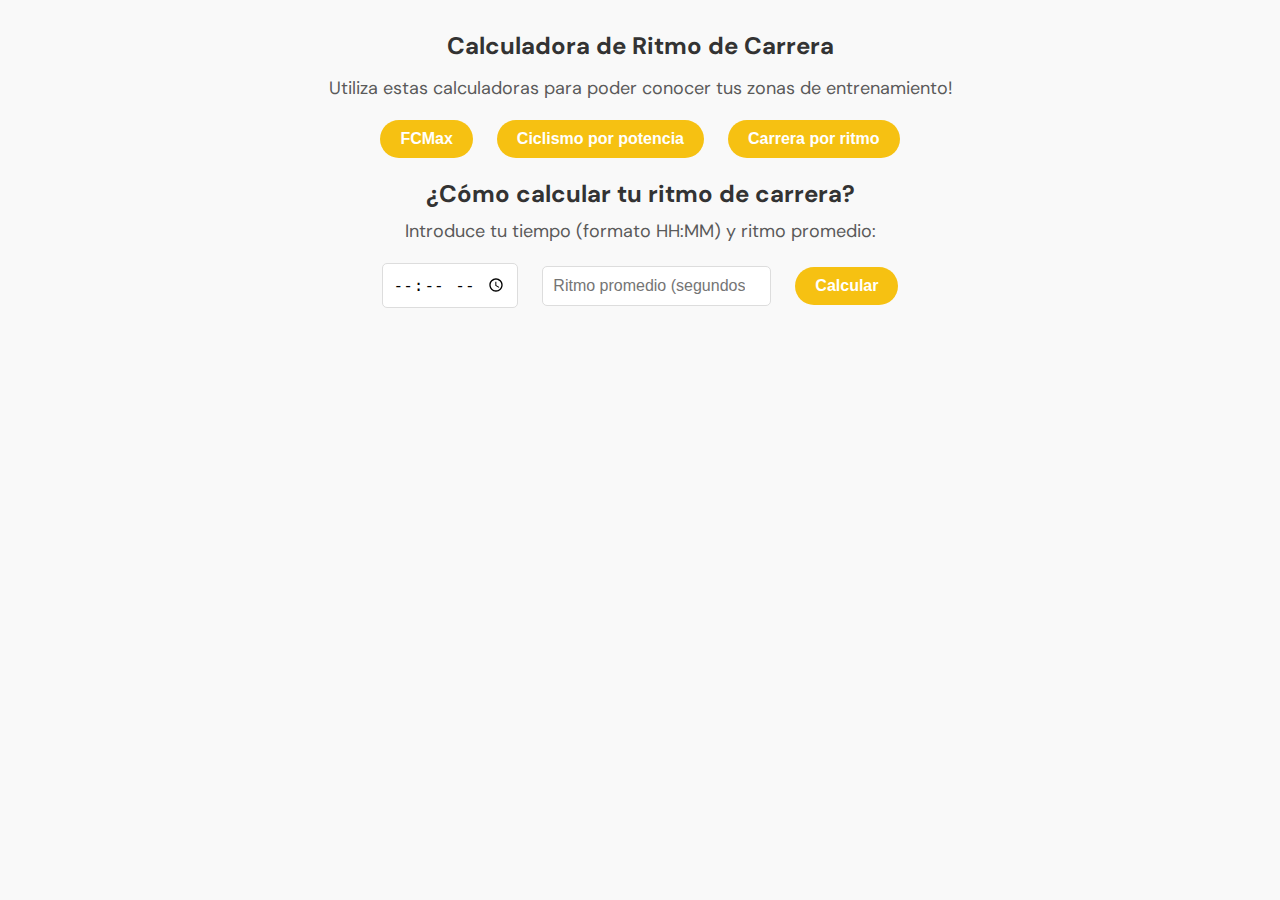
<file: Carrera-por-ritmo.html>
<!DOCTYPE html>
<html lang="es">
<head>
  <meta charset="UTF-8">
  <meta name="viewport" content="width=device-width, initial-scale=1.0">
  <title>Calculadora de Ritmo de Carrera</title>
  <style>@import url("https://fonts.googleapis.com/css2?family=DM+Sans:wght@400;700&display=swap");
    * {
        margin: 10px;
    }
    body {
            margin: 20px;
            font-family: "DM Sans", sans-serif;
            background-color: #f9f9f9;
            color: #333;
            text-align: center;
    }
    
    h1 {
            font-size: 24px;
            font-weight: bold;
            color: #333;
            margin-bottom: 15px;
    }
    
    p {
            font-size: 18px;
            color: #5a5a5a;
            margin-bottom: 10px;
    }
    
    input {
            padding: 10px;
            margin-top: 10px;
            border: 1px solid #ddd;
            border-radius: 5px;
            font-size: 16px;
    }
    
    button {
            background-color: #f6c112;
            color: #ffffff;
            font-size: 16px;
            font-weight: bold;
            border: none;
            border-radius: 50px;
            padding: 10px 20px;
            cursor: pointer;
            transition: background-color 0.3s ease;
    }
    
    button:hover {
            background-color: #e5ae00;
    }
    
    table {
            width: 70%;
            margin: 20px auto;
            border-collapse: collapse;
            font-family: "DM Sans", sans-serif;
            opacity: 0;
            animation: fadeIn 1s forwards;
    }
    
    th, td {
            border: 1px solid #ddd;
            padding: 10px;
            text-align: center;
    }
    
    th {
            background-color: #ecc31f;
            font-weight: bold;
    }
    
    tbody tr:nth-child(odd) {
            background-color: #cdcdcd;
    }
    
    td span.range {
            display: inline-block;
            text-align: center;
            word-break: break-word;
            white-space: pre-wrap;
    }
    
    td span.range span {
            display: block;
    }
    
    td.bpm {
            text-align: center;
    }
    
    td.bpm span {
            display: block;
            line-height: 1.2;
    }
    
    @media (max-width: 768px) {
            table {
                    width: 90%;
            }
            input, button {
                    width: 90%;
                    font-size: 14px;
            }
            h1 {
                    font-size: 20px;
            }
    }
    
    @keyframes fadeIn {
            from {
                    opacity: 0;
            }
            to {
                    opacity: 1;
            }
    }
    </style>
  <script>
    function calculateCPR() {
      var timeInput = document.getElementById("time");
      var paceInput = document.getElementById("pace");
      var result = document.getElementById("result");
  
      var time = timeInput.value;
      var pace = paceInput.value;
  
      // Validar que se hayan ingresado valores válidos
      if (time === "" || pace === "") {
        result.innerHTML = "Por favor ingresa un tiempo y un ritmo válido.";
        return;
      }
  
      // Convertir el tiempo a minutos
      var timeArray = time.split(":");
      var hours = parseInt(timeArray[0]);
      var minutes = parseInt(timeArray[1]);
      var totalTime = hours * 60 + minutes;
  
      // Calcular el ritmo en minutos por km
      var paceMinutes = Math.floor(totalTime / pace);
      var paceSeconds = Math.round((totalTime / pace - paceMinutes) * 60);
  
      // Mostrar el resultado
      result.innerHTML = "Tu ritmo de carrera es: " + paceMinutes + " minutos y " + paceSeconds + " segundos por km.";
  
      // Calcular los ritmos en cada zona
      var z1 = Math.round(pace * 0.6);
      var z2 = Math.round(pace * 0.7);
      var z3 = Math.round(pace * 0.8);
      var z4 = Math.round(pace * 0.9);
      var z5 = Math.round(pace * 1.0);
      var z6 = Math.round(pace * 1.1);
      var z7 = Math.round(pace * 1.2);
  
      // Mostrar los ritmos en cada zona
      document.getElementById("z1").innerHTML = z1 + " segundos por km";
      document.getElementById("z2").innerHTML = z2 + " segundos por km";
      document.getElementById("z3").innerHTML = z3 + " segundos por km";
      document.getElementById("z4").innerHTML = z4 + " segundos por km";
      document.getElementById("z5").innerHTML = z5 + " segundos por km";
      document.getElementById("z6").innerHTML = z6 + " segundos por km";
      document.getElementById("z7").innerHTML = z7 + " segundos por km";
    }
  </script>
</head>
<body>
  <h1>Calculadora de Ritmo de Carrera</h1>
  <p>Utiliza estas calculadoras para poder conocer tus zonas de entrenamiento!</p>
  <div class="button-container">
    <button onclick="window.location.href='FC-max.html'">FCMax</button>
    <button onclick="window.location.href='Ciclismo-por-potencia.html'">Ciclismo por potencia</button>
    <button onclick="window.location.href='Carrera-por-ritmo.html'">Carrera por ritmo</button>
  </div>
  <h2>¿Cómo calcular tu ritmo de carrera?</h2>
  <p>Introduce tu tiempo (formato HH:MM) y ritmo promedio:</p>
  <input type="time" id="time" placeholder="Tiempo (HH:MM)">
  <input type="number" id="pace" placeholder="Ritmo promedio (segundos por km)" min="0">
  <button onclick="calculateCPR()">Calcular</button>
  <p id="result"></p>
  
  <table id="ftpTable">
    <thead>
      <tr>
        <th>Zona</th>
        <th>Sensaciones</th>
        <th>Ritmo (segundos por km)</th>
      </tr>
    </thead>
    <tbody>
      <tr>
        <td>Z1</td>
        <td>Ritmo de recuperación</td>
        <td id="z1">-</td>
      </tr>
      <tr>
        <td>Z2</td>
        <td>Resistencia aeróbica</td>
        <td id="z2">-</td>
      </tr>
      <tr>
        <td>Z3</td>
        <td>Tempo</td>
        <td id="z3">-</td>
      </tr>
      <tr>
        <td>Z4</td>
        <td>Umbral</td>
        <td id="z4">-</td>
      </tr>
      <tr>
        <td>Z5</td>
        <td>VO2 Máx</td>
        <td id="z5">-</td>
      </tr>
      <tr>
        <td>Z6</td>
        <td>Capacidad anaeróbica</td>
        <td id="z6">-</td>
      </tr>
      <tr>
        <td>Z7</td>
        <td>Potencia neuromuscular</td>
        <td id="z7">-</td>
      </tr>
    </tbody>
  </table>
</body>
</html>
</file>
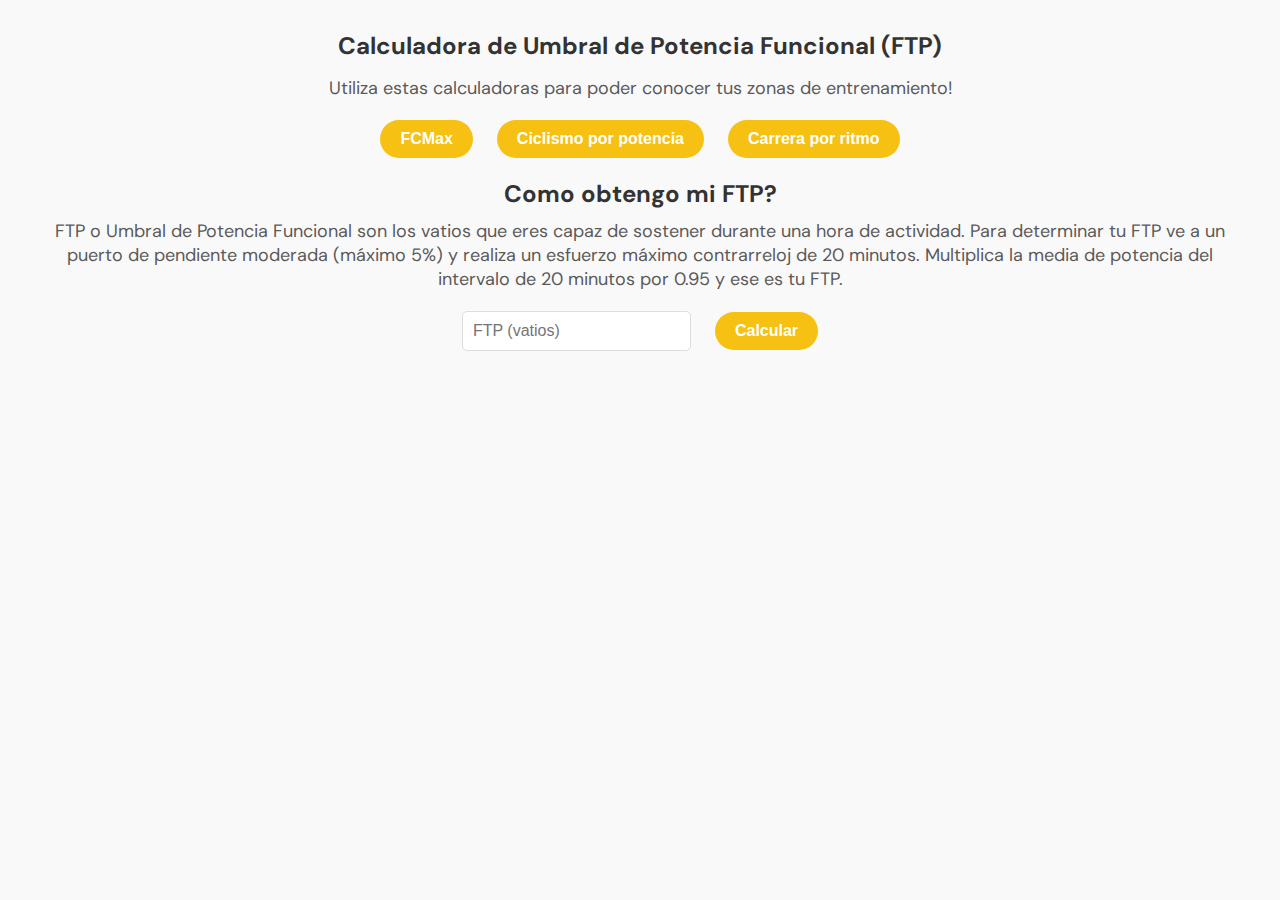
<file: Ciclismo-por-potencia.html>
<!DOCTYPE html>
<html lang="es">
<head>
  <meta charset="UTF-8">
  <meta name="viewport" content="width=device-width, initial-scale=1.0">
  <title>Cálculo de FTP</title>
<style>@import url("https://fonts.googleapis.com/css2?family=DM+Sans:wght@400;700&display=swap");
  * {
      margin: 10px;
  }
  body {
          margin: 20px;
          font-family: "DM Sans", sans-serif;
          background-color: #f9f9f9;
          color: #333;
          text-align: center;
  }
  
  h1 {
          font-size: 24px;
          font-weight: bold;
          color: #333;
          margin-bottom: 15px;
  }
  
  p {
          font-size: 18px;
          color: #5a5a5a;
          margin-bottom: 10px;
  }
  
  input {
          padding: 10px;
          margin-top: 10px;
          border: 1px solid #ddd;
          border-radius: 5px;
          font-size: 16px;
  }
  
  button {
          background-color: #f6c112;
          color: #ffffff;
          font-size: 16px;
          font-weight: bold;
          border: none;
          border-radius: 50px;
          padding: 10px 20px;
          cursor: pointer;
          transition: background-color 0.3s ease;
  }
  
  button:hover {
          background-color: #e5ae00;
  }
  
  table {
          width: 70%;
          margin: 20px auto;
          border-collapse: collapse;
          font-family: "DM Sans", sans-serif;
          opacity: 0;
          animation: fadeIn 1s forwards;
  }
  
  th, td {
          border: 1px solid #ddd;
          padding: 10px;
          text-align: center;
  }
  
  th {
          background-color: #ecc31f;
          font-weight: bold;
  }
  
  tbody tr:nth-child(odd) {
          background-color: #cdcdcd;
  }
  
  td span.range {
          display: inline-block;
          text-align: center;
          word-break: break-word;
          white-space: pre-wrap;
  }
  
  td span.range span {
          display: block;
  }
  
  td.bpm {
          text-align: center;
  }
  
  td.bpm span {
          display: block;
          line-height: 1.2;
  }
  
  @media (max-width: 768px) {
          table {
                  width: 90%;
          }
          input, button {
                  width: 90%;
                  font-size: 14px;
          }
          h1 {
                  font-size: 20px;
          }
  }
  
  @keyframes fadeIn {
          from {
                  opacity: 0;
          }
          to {
                  opacity: 1;
          }
  }
  </style>
  <script>
    function calculateFTP() {
  // Obtener el valor del FTP ingresado por el usuario
  const ftpInput = document.getElementById("power");
  const ftpValue = parseFloat(ftpInput.value);

  if (isNaN(ftpValue) || ftpValue <= 0) {
    alert("Por favor, ingresa un valor válido de FTP (vatios).");
    return;
  }
  const zones = {
    z1: `< ${Math.round(ftpValue * 0.55)}`, // Menor que 55%
    z2: `${Math.round(ftpValue * 0.56)} - ${Math.round(ftpValue * 0.75)}`, // 56-75%
    z3: `${Math.round(ftpValue * 0.76)} - ${Math.round(ftpValue * 0.90)}`, // 76-90%
    z4: `${Math.round(ftpValue * 0.91)} - ${Math.round(ftpValue * 1.05)}`, // 91-105%
    z5: `${Math.round(ftpValue * 1.06)} - ${Math.round(ftpValue * 1.20)}`, // 106-120%
    z6: `${Math.round(ftpValue * 1.21)} - ${Math.round(ftpValue * 1.50)}`, // 121-150%
    z7: `> ${Math.round(ftpValue * 1.50)}` // Mayor que 150%
  };
  updateZones(zones);
  const result = document.getElementById("result");
  result.textContent = `Tu FTP en ${ftpValue} vatios: `;
  function updateZones(zones) {
  document.getElementById("z1").textContent = zones.z1;
  document.getElementById("z2").textContent = zones.z2;
  document.getElementById("z3").textContent = zones.z3;
  document.getElementById("z4").textContent = zones.z4;
  document.getElementById("z5").textContent = zones.z5;
  document.getElementById("z6").textContent = zones.z6;
  document.getElementById("z7").textContent = zones.z7;
}
    }
  </script>
</head>
<body>
  <h1>Calculadora de Umbral de Potencia Funcional (FTP)</h1>
  <p>Utiliza estas calculadoras para poder conocer tus zonas de entrenamiento!</p>
  <div class="button-container">
    <button onclick="window.location.href='FC-max.html'">FCMax</button>
    <button onclick="window.location.href='Ciclismo-por-potencia.html'">Ciclismo por potencia</button>
    <button onclick="window.location.href='Carrera-por-ritmo.html'">Carrera por ritmo</button>
  </div>
  <h2>Como obtengo mi FTP?</h2>
  <p>FTP o Umbral de Potencia Funcional son los vatios que eres capaz de sostener durante una hora de actividad. Para determinar tu FTP ve a un puerto de pendiente moderada (máximo 5%) y realiza un esfuerzo máximo contrarreloj de 20 minutos. Multiplica la media de potencia del intervalo de 20 minutos por 0.95 y ese es tu FTP.</p>
  <input type="number" id="power" placeholder="FTP (vatios)" min="0">
  <button onclick="calculateFTP()">Calcular</button>
  <p id="result"></p>
  <table id="ftpTable">
    <thead>
      <tr>
        <th>Zona</th>
        <th>Sensaciones</th>
        <th>%FTP</th>
        <th>Potencia (vatios)</th>
      </tr>
    </thead>
    <tbody>
      <tr>
        <td>Z1</td>
        <td>Ritmo de recuperación</td>
        <td>Menor que 55%</td>
        <td id="z1">-</td>
      </tr>
      <tr>
        <td>Z2</td>
        <td>Ritmo medio</td>
        <td>56 - 75%</td>
        <td id="z2">-</td>
      </tr>
      <tr>
        <td>Z3</td>
        <td>Ritmo alto</td>
        <td>76 - 90%</td>
        <td id="z3">-</td>
      </tr>
      <tr>
        <td>Z4</td>
        <td>Ritmo muy alto</td>
        <td>91 - 105%</td>
        <td id="z4">-</td>
      </tr>
      <tr>
        <td>Z5</td>
        <td>Ritmo máximo</td>
        <td>106 - 120%</td>
        <td id="z5">-</td>
      </tr>
      <tr>
        <td>Z6</td>
        <td>Velocidad/Potencia submáxima</td>
        <td>121 - 150%</td>
        <td id="z6">-</td>
      </tr>
      <tr>
        <td>Z7</td>
        <td>Velocidad/Potencia máxima</td>
        <td>Menor que 150%</td>
        <td id="z7">-</td>
      </tr>
    </tbody>
  </table>
</body>
</html>
</file>
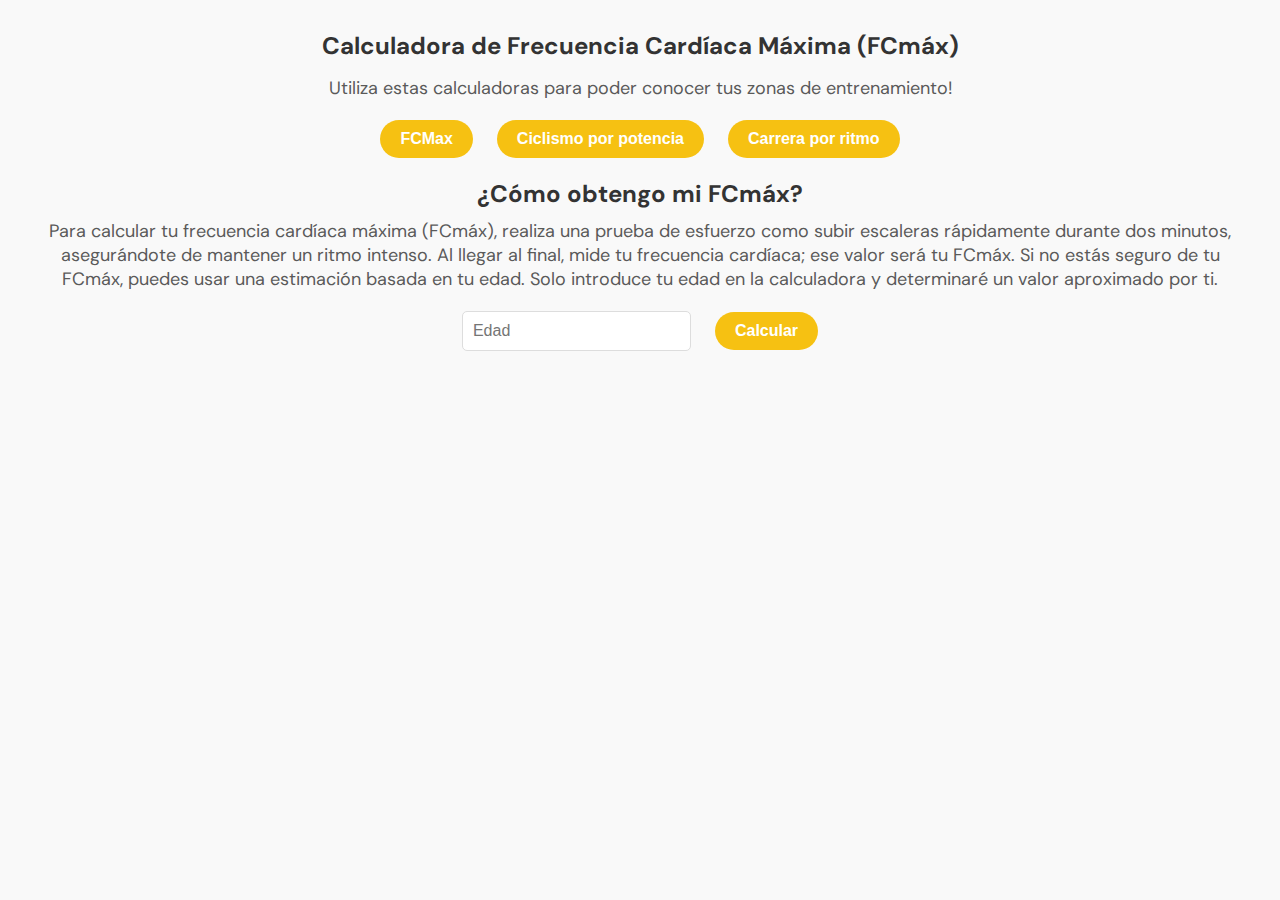
<file: FC-max.html>
<!DOCTYPE html>
<html lang="es">
<head>
  <meta charset="UTF-8">
  <meta name="viewport" content="width=device-width, initial-scale=1.0">
  <title>Cálculo de FCmáx</title>
  <style>@import url("https://fonts.googleapis.com/css2?family=DM+Sans:wght@400;700&display=swap");
    * {
        margin: 10px;
    }
    body {
            margin: 20px;
            font-family: "DM Sans", sans-serif;
            background-color: #f9f9f9;
            color: #333;
            text-align: center;
    }
    
    h1 {
            font-size: 24px;
            font-weight: bold;
            color: #333;
            margin-bottom: 15px;
    }
    
    p {
            font-size: 18px;
            color: #5a5a5a;
            margin-bottom: 10px;
    }
    
    input {
            padding: 10px;
            margin-top: 10px;
            border: 1px solid #ddd;
            border-radius: 5px;
            font-size: 16px;
    }
    
    button {
            background-color: #f6c112;
            color: #ffffff;
            font-size: 16px;
            font-weight: bold;
            border: none;
            border-radius: 50px;
            padding: 10px 20px;
            cursor: pointer;
            transition: background-color 0.3s ease;
    }
    
    button:hover {
            background-color: #e5ae00;
    }
    
    table {
            width: 70%;
            margin: 20px auto;
            border-collapse: collapse;
            font-family: "DM Sans", sans-serif;
            opacity: 0;
            animation: fadeIn 1s forwards;
    }
    
    th, td {
            border: 1px solid #ddd;
            padding: 10px;
            text-align: center;
    }
    
    th {
            background-color: #ecc31f;
            font-weight: bold;
    }
    
    tbody tr:nth-child(odd) {
            background-color: #cdcdcd;
    }
    
    td span.range {
            display: inline-block;
            text-align: center;
            word-break: break-word;
            white-space: pre-wrap;
    }
    
    td span.range span {
            display: block;
    }
    
    td.bpm {
            text-align: center;
    }
    
    td.bpm span {
            display: block;
            line-height: 1.2;
    }
    
    @media (max-width: 768px) {
            table {
                    width: 90%;
            }
            input, button {
                    width: 90%;
                    font-size: 14px;
            }
            h1 {
                    font-size: 20px;
            }
    }
    
    @keyframes fadeIn {
            from {
                    opacity: 0;
            }
            to {
                    opacity: 1;
            }
    }
    </style>
  <script>
    function calculateFCMax() {
    const age = parseInt(document.getElementById("age").value, 10);
    const resultElement = document.getElementById("result");
  
    if (isNaN(age) || age <= 0) {
      resultElement.textContent = "Por favor, introduce una edad válida.";
      resultElement.style.color = "red";
      return;
    }
  
    // Calcular FCmáx usando la fórmula estándar
    const fcMax = 220 - age;
    resultElement.textContent = `Tu FCmáx estimada es ${fcMax} bpm.`;
    resultElement.style.color = "green";
  
    // Calcular las zonas de rendimiento
    const zones = calculateZones(fcMax);
  
    // Actualizar la tabla con los valores calculados
    updateZones(zones);
  }
  
  function calculateZones(fcMax) {
    return {
      z1: `< ${Math.round(fcMax * 0.55)}`,
      z2: `${Math.round(fcMax * 0.56)} - ${Math.round(fcMax * 0.75)}`,
      z3: `${Math.round(fcMax * 0.76)} - ${Math.round(fcMax * 0.90)}`,
      z4: `${Math.round(fcMax * 0.91)} - ${Math.round(fcMax * 1.05)}`,
      z5: `> ${Math.round(fcMax * 1.06)}`,
      z6: `${Math.round(fcMax * 1.11)} - ${Math.round(fcMax * 1.50)}`,
      z7: `> ${Math.round(fcMax * 1.50)}`,
    };
  }
  
  function updateZones(zones) {
    document.getElementById("z1").textContent = zones.z1;
    document.getElementById("z2").textContent = zones.z2;
    document.getElementById("z3").textContent = zones.z3;
    document.getElementById("z4").textContent = zones.z4;
    document.getElementById("z5").textContent = zones.z5;
    document.getElementById("z6").textContent = zones.z6;
    document.getElementById("z7").textContent = zones.z7;
  }
</script>
</head>
<body>
  <h1>Calculadora de Frecuencia Cardíaca Máxima (FCmáx)</h1>
  <p>Utiliza estas calculadoras para poder conocer tus zonas de entrenamiento!</p>
  <div class="button-container">
    <button onclick="window.location.href='FC-max.html'">FCMax</button>
    <button onclick="window.location.href='Ciclismo-por-potencia.html'">Ciclismo por potencia</button>
    <button onclick="window.location.href='Carrera-por-ritmo.html'">Carrera por ritmo</button>
  </div>
  <h2>¿Cómo obtengo mi FCmáx?</h2>
  <p>Para calcular tu frecuencia cardíaca máxima (FCmáx), realiza una prueba de esfuerzo como subir escaleras rápidamente durante dos minutos, asegurándote de mantener un ritmo intenso. Al llegar al final, mide tu frecuencia cardíaca; ese valor será tu FCmáx.
    Si no estás seguro de tu FCmáx, puedes usar una estimación basada en tu edad. Solo introduce tu edad en la calculadora y determinaré un valor aproximado por ti.</p>
    <input type="number" id="age" placeholder="Edad" min="0">
    <button onclick="calculateFCMax()">Calcular</button>
    <p id="result"></p>    
  <table id="ftpTable">
    <thead>
      <tr>
        <th>Zona</th>
        <th>Sensaciones</th>
        <th>BPM(%FCM)</th></td>
        <th>Potencia (%FTP)</th>
        <th>bpm</th>
      </tr>
    </thead>
    <tbody>
      <tr>
        <td>Z1</td>
        <td>Ritmo de recuperación</td>
        <td>50-60%</td>
        <td>Menos del 55%</td>
        <td id="z1">-</td>
      </tr>
      <tr>
        <td>Z2</td>
        <td>Ritmo medio</td>
        <td >60-70%	56-75%</td>
        <td>56-75%</td>
        <td id="z2">-</td>
      </tr>
      <tr>
        <td>Z3</td>
        <td>Ritmo alto</td>
        <td>70-80%</td>
        <td>76-90%</td>
        <td id="z3">-</td>
      </tr>
      <tr>
        <td>Z4</td>
        <td>Ritmo muy alto</td>
        <td>80-90%</td>
        <td>91-105%</td>
        <td id="z4">-</td>
      </tr>
      <tr>
        <td>Z5</td>
        <td>Ritmo máximo</td>
        <td>90-100%</td>
        <td>106-120%</td>
        <td id="z5">-</td>
      </tr>
      <tr>
        <td>Z6</td>
        <td>Velocidad/Potencia submáxima</td>
        <td>-</td>
        <td>121-150%</td>
        <td id="z6">-</td>
      </tr>
      <tr>
        <td>Z7</td>
        <td>Velocidad/Potencia máxima</td>
        <td>-</td>
        <td>Más del 150%</td>
        <td id="z7">-</td>
      </tr>
    </tbody>
  </table>
</body>
</html>
</file>
